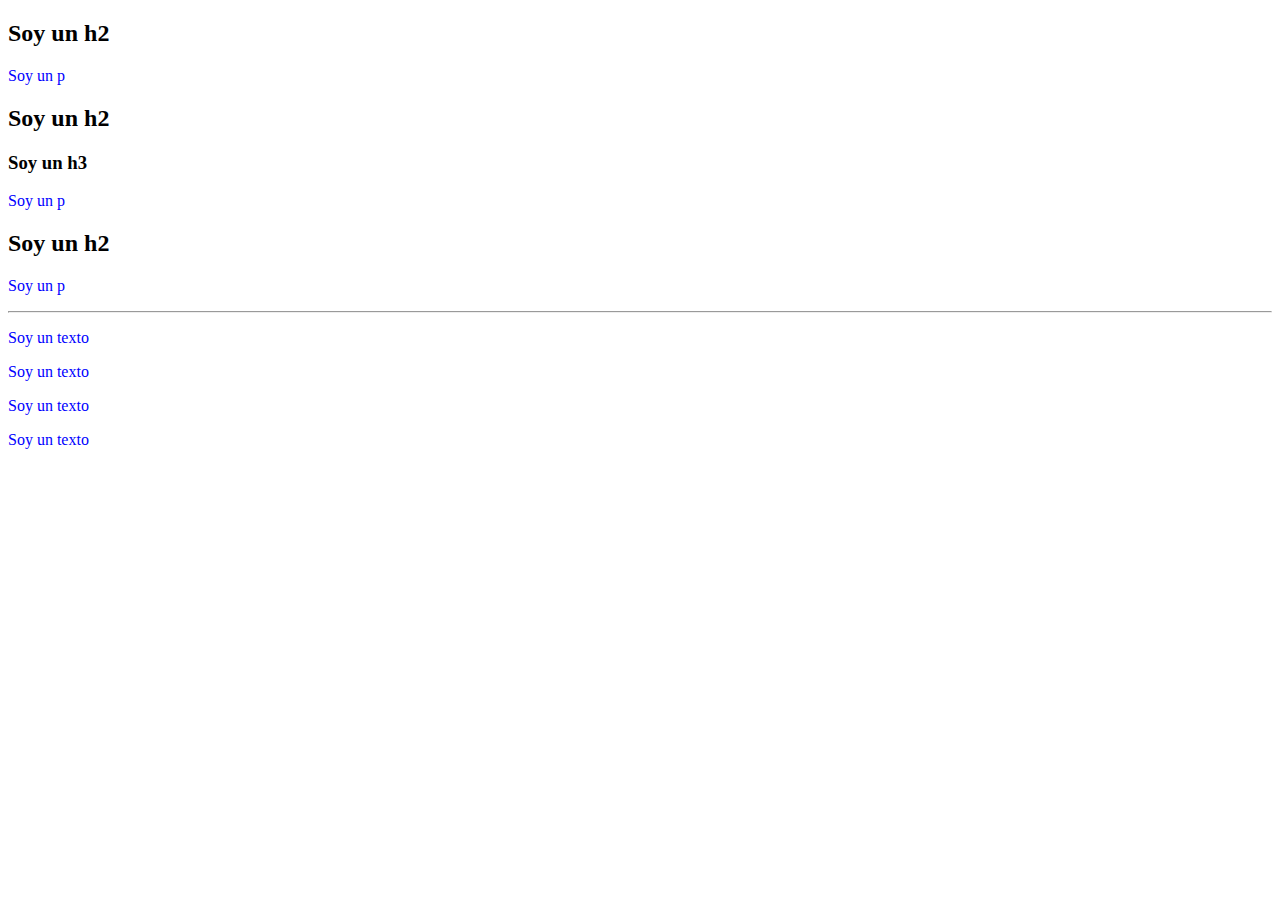
<file: combinators/index.html>
<!DOCTYPE html>
<html lang="en">
<head>
    <meta charset="UTF-8">
    <meta name="viewport" content="width=device-width, initial-scale=1.0">
    <title>Document</title>

    <link rel="stylesheet" href="css/style.css">
</head>
<body>
    <div>
        <h2>Soy un h2</h2>
        <p>Soy un p</p>
        <h2>Soy un h2</h2>
        <h3>Soy un h3</h3>
        <p>Soy un p</p>
        <h2>Soy un h2</h2>
        <p>Soy un p</p>
    </div>

    <hr>

    <div>
        <article>
            <p>Soy un texto</p>
        </article>
        <article>
            <p>Soy un texto</p>
        </article>
        <section>
            <div>
                <p>Soy un texto</p>
            </div>
        </section>
        <p>Soy un texto</p>
    </div>
</body>
</html>
</file>
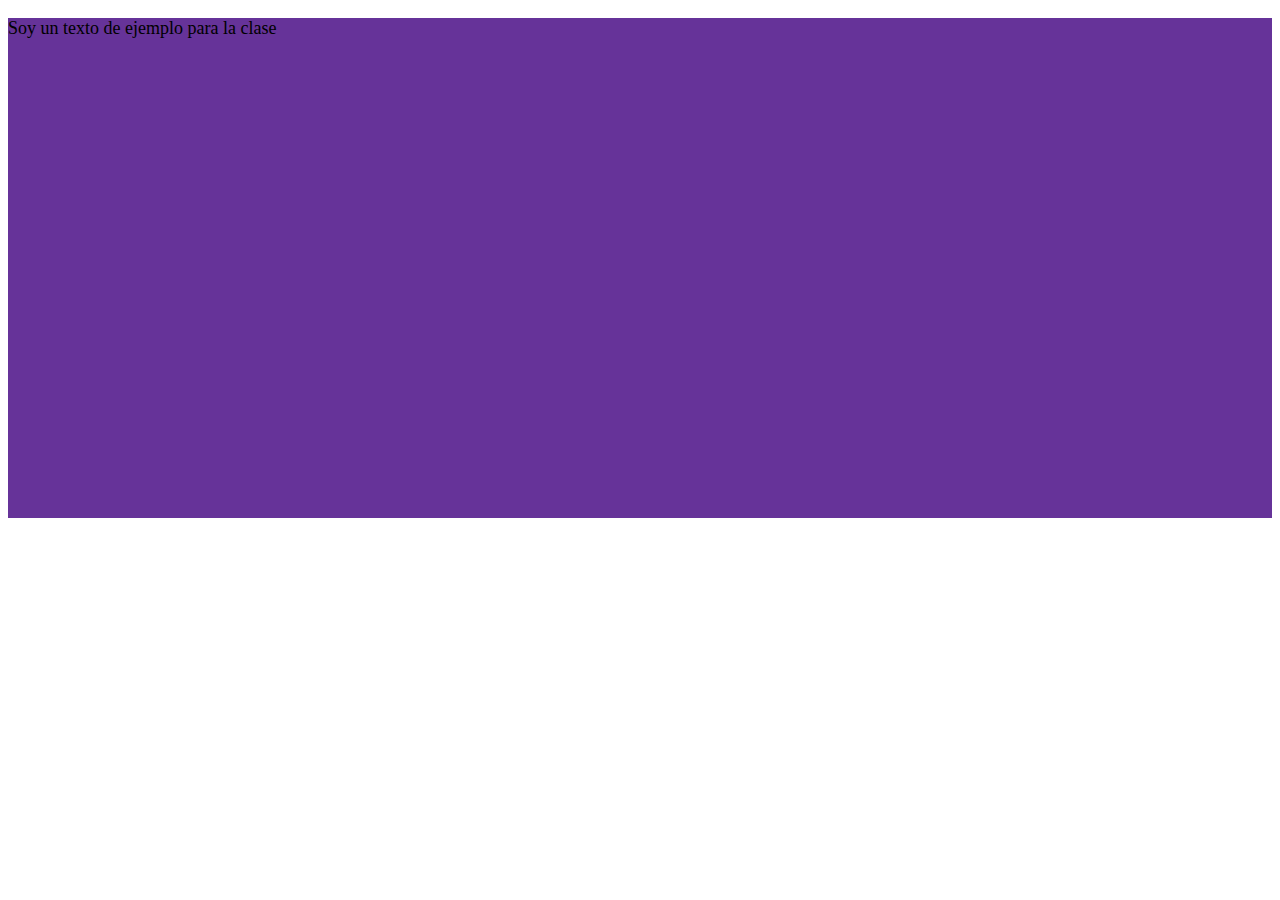
<file: medidas/index.html>
<!DOCTYPE html>
<html lang="en">
<head>
    <meta charset="UTF-8">
    <meta name="viewport" content="width=device-width, initial-scale=1.0">
    <title>Document</title>

    <link rel="stylesheet" href="css/style.css">
</head>
<body>
    <main>
        <p>Soy un texto de ejemplo para la clase</p>
    </main>
</body>
</html>
</file>
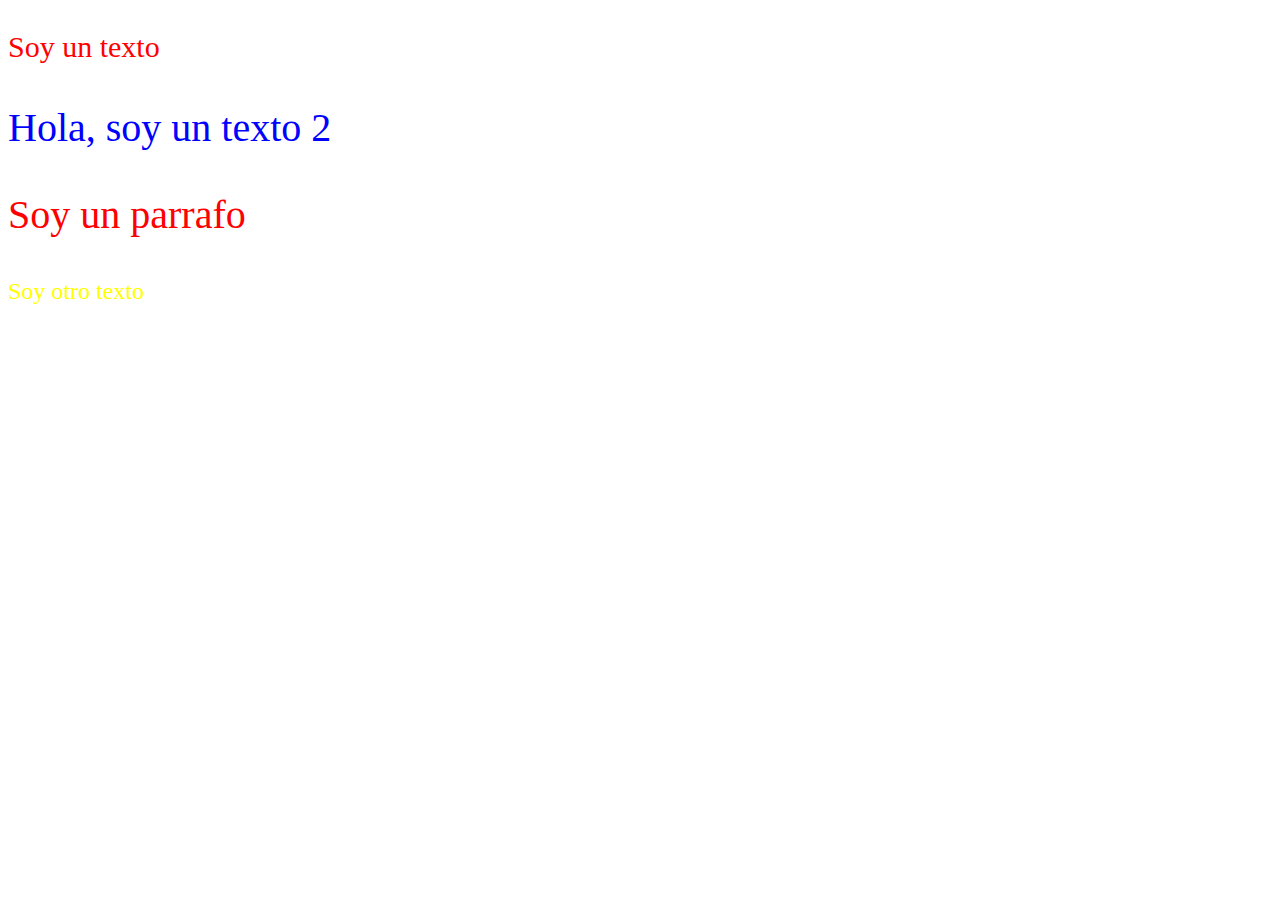
<file: part_css/index.html>
<!DOCTYPE html>
<html lang="en">
<head>
    <meta charset="UTF-8">
    <meta name="viewport" content="width=device-width, initial-scale=1.0">
    <title>Document</title>

    <link rel="stylesheet" href="css/style.css">

    <style>
        /*  No es la mejor práctica usar esta forma de agregar css
            Como máximo, usar para pocos estilos
        */
    </style>
</head>
<body>
    <main>
        <!-- 
            Estilo en línea:
            No es la mejor práctica

            Quitar en cuanto más se pueda
        -->
        <p style="color: red; font-size: 30px;">Soy un texto</p>
        <p>Hola, soy un texto 2</p>
        <p class="parrafo">Soy un parrafo</p>
        <p id="texto">Soy otro texto</p>
    </main>
</body>
</html>
</file>
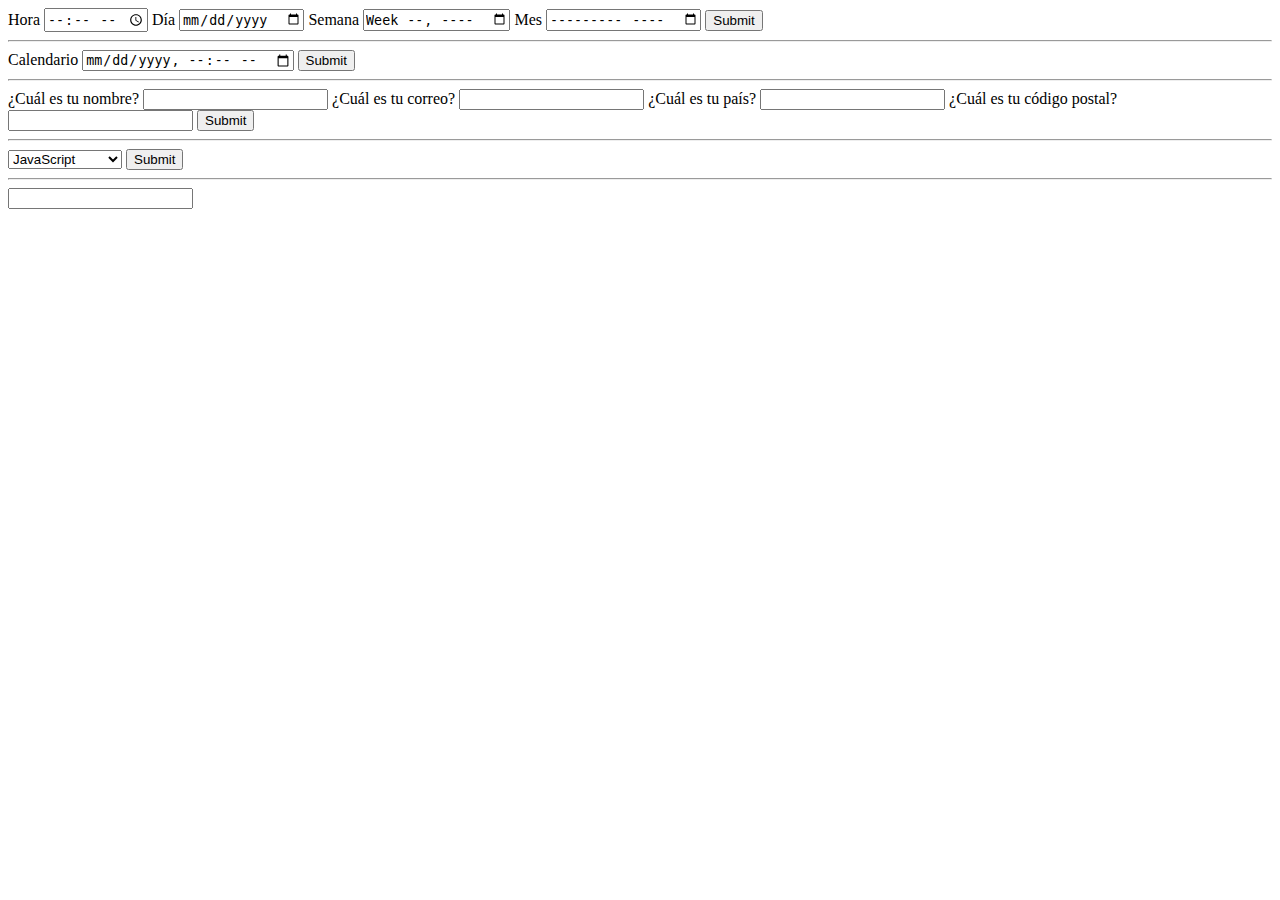
<file: calendar.html>
<!DOCTYPE html>
<html lang="en">
<head>
    <meta charset="UTF-8">
    <meta name="viewport" content="width=device-width, initial-scale=1.0">
    <title>Calendar</title>
</head>
<body>
    <main>
        <section>
            <form action="">
                <label for="hora">
                    <span>Hora</span>
                    <!-- Name: Para mandar la información con el nombre -->
                    <input type="time" id="hora" name="hora">
                </label>

                <label for="dia">
                    <span>Día</span>
                    <!-- Name: Para mandar la información con el nombre -->
                    <input type="date" id="dia" name="dia">
                </label>

                <label for="semana">
                    <span>Semana</span>
                    <!-- Name: Para mandar la información con el nombre -->
                    <input type="week" id="semana" name="semana">
                </label>

                <label for="mes">
                    <span>Mes</span>
                    <!-- Name: Para mandar la información con el nombre -->
                    <input type="month" id="mes" name="mes">
                </label>

                <!-- Enviar los datos -->
                <input type="submit">
            </form>
        </section>

        <hr>

        <section>
            <form action="">
                <label for="calendar">
                    <span>Calendario</span>
                    <input type="datetime-local" id="calendar" name="calendar">
                </label>
                <input type="submit">
            </form>
        </section>

        <hr>

        <section>
            <form action="">
                <label for="nombre">
                    <span>¿Cuál es tu nombre?</span>
                    <input type="text" name="nombre" id="nombre" autocomplete="name" required>
                </label>

                <label for="correo">
                    <span>¿Cuál es tu correo?</span>
                    <input type="email" name="correo" id="correo" autocomplete="email" required>
                </label>

                <label for="pais">
                    <span>¿Cuál es tu país?</span>
                    <input type="text" name="pais" id="pais" autocomplete="country" required>
                </label>

                <label for="postal">
                    <span>¿Cuál es tu código postal?</span>
                    <input type="number" name="postal" id="postal" autocomplete="postal-code">
                </label>

                <input type="submit">
            </form>
        </section>

        <hr>

        <section>
            <form action="">
                <!-- https://css-tricks.com/dropdown-default-styling/ -->
                <select name="cursos" id="cursos">
                    <option value="javascript">JavaScript</option>
                    <option value="html5">HTML5</option>
                    <option value="css3">CSS3</option>
                    <option value="webstandards">Web Standards</option>
                </select>

                <input type="submit">
            </form>
        </section>

        <hr>

        <!-- Select con buenas prácticas -->
        <section>
            <form action="">
                <input list="allCursos">
                <datalist id="allCursos">
                    <option value="JavaScript"></option>
                    <option value="HTML5"></option>
                    <option value="CSS3"></option>
                    <option value="Web Standards"></option>
                </datalist>
                
            </form>
        </section>

    </main>
</body>
</html>
</file>
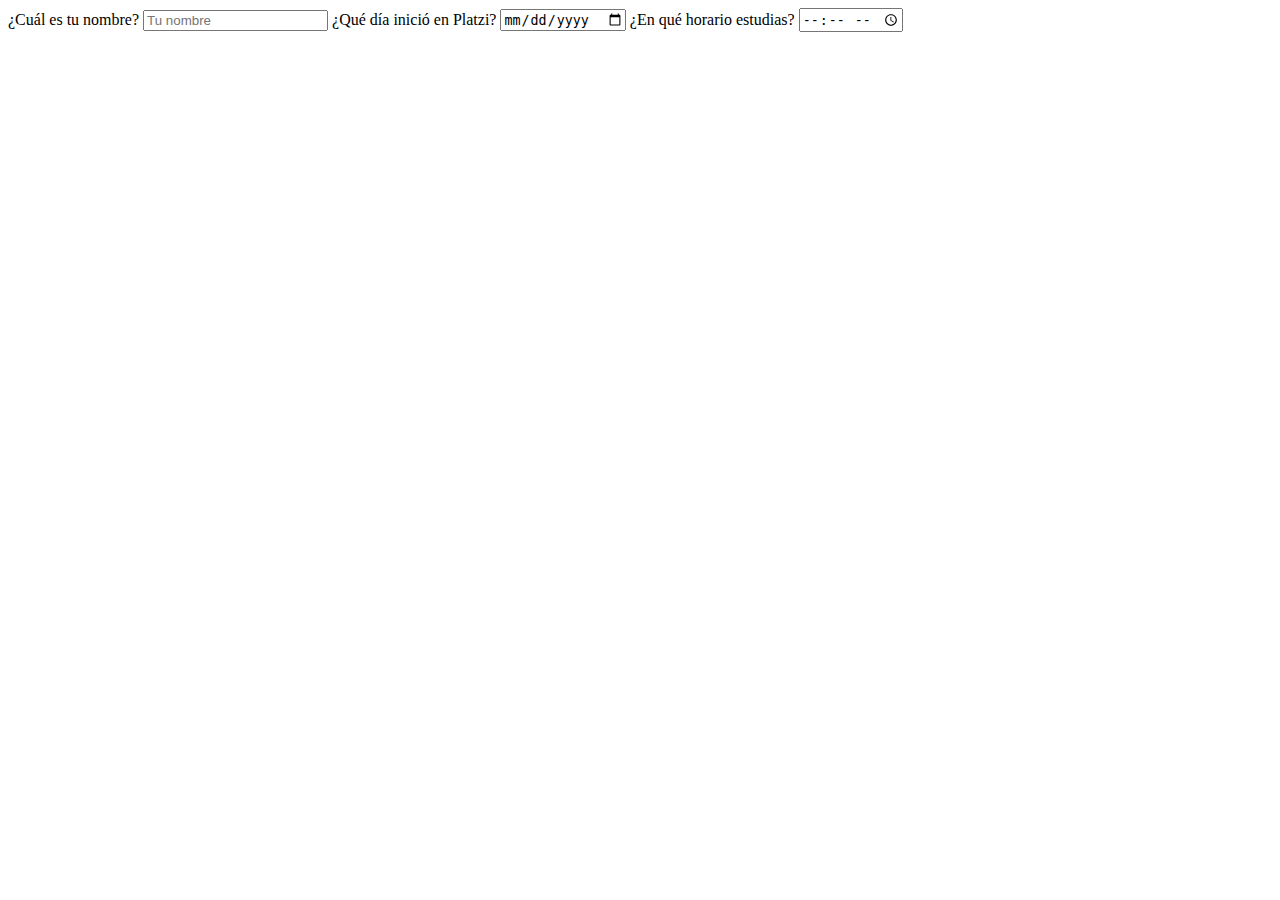
<file: forms.html>
<!DOCTYPE html>
<html lang="en">
<head>
    <meta charset="UTF-8">
    <meta name="viewport" content="width=device-width, initial-scale=1.0">
    <title>Forms</title>
</head>
<body>
    <!-- Cómo no hacer un form -->
    <!--
    <div>
        <input type="text">
        <input type="text">
        <input type="text">
    </div>
    -->

    <!-- 
        Forma correcta.

        Action, se usará para interactuar con el formulario.
        Será el url a donde enviaremos la información a la base de datos
    -->
    <form action="">
        <!-- 
            En Label, pondremos inputs 
        -->
        <label for="nombre">
            <!-- 
                Para feedback.
                Al hacer clic en el span, igual se activa el input
            -->
            <span>¿Cuál es tu nombre?</span>
            <!-- 
                El id, debe ser el mismo que el label
                El placeholder es para el texto de ayuda
            -->
            <input type="text" id="nombre" placeholder="Tu nombre">
        </label>

        <label for="inicio-platzi">
            <span>¿Qué día inició en Platzi?</span>
            <input type="date" id="inicio-platzi">
        </label>

        <label for="horario">
            <span>¿En qué horario estudias?</span>
            <input type="time" id="horario">
        </label>
    </form>
</body>
</html>
</file>
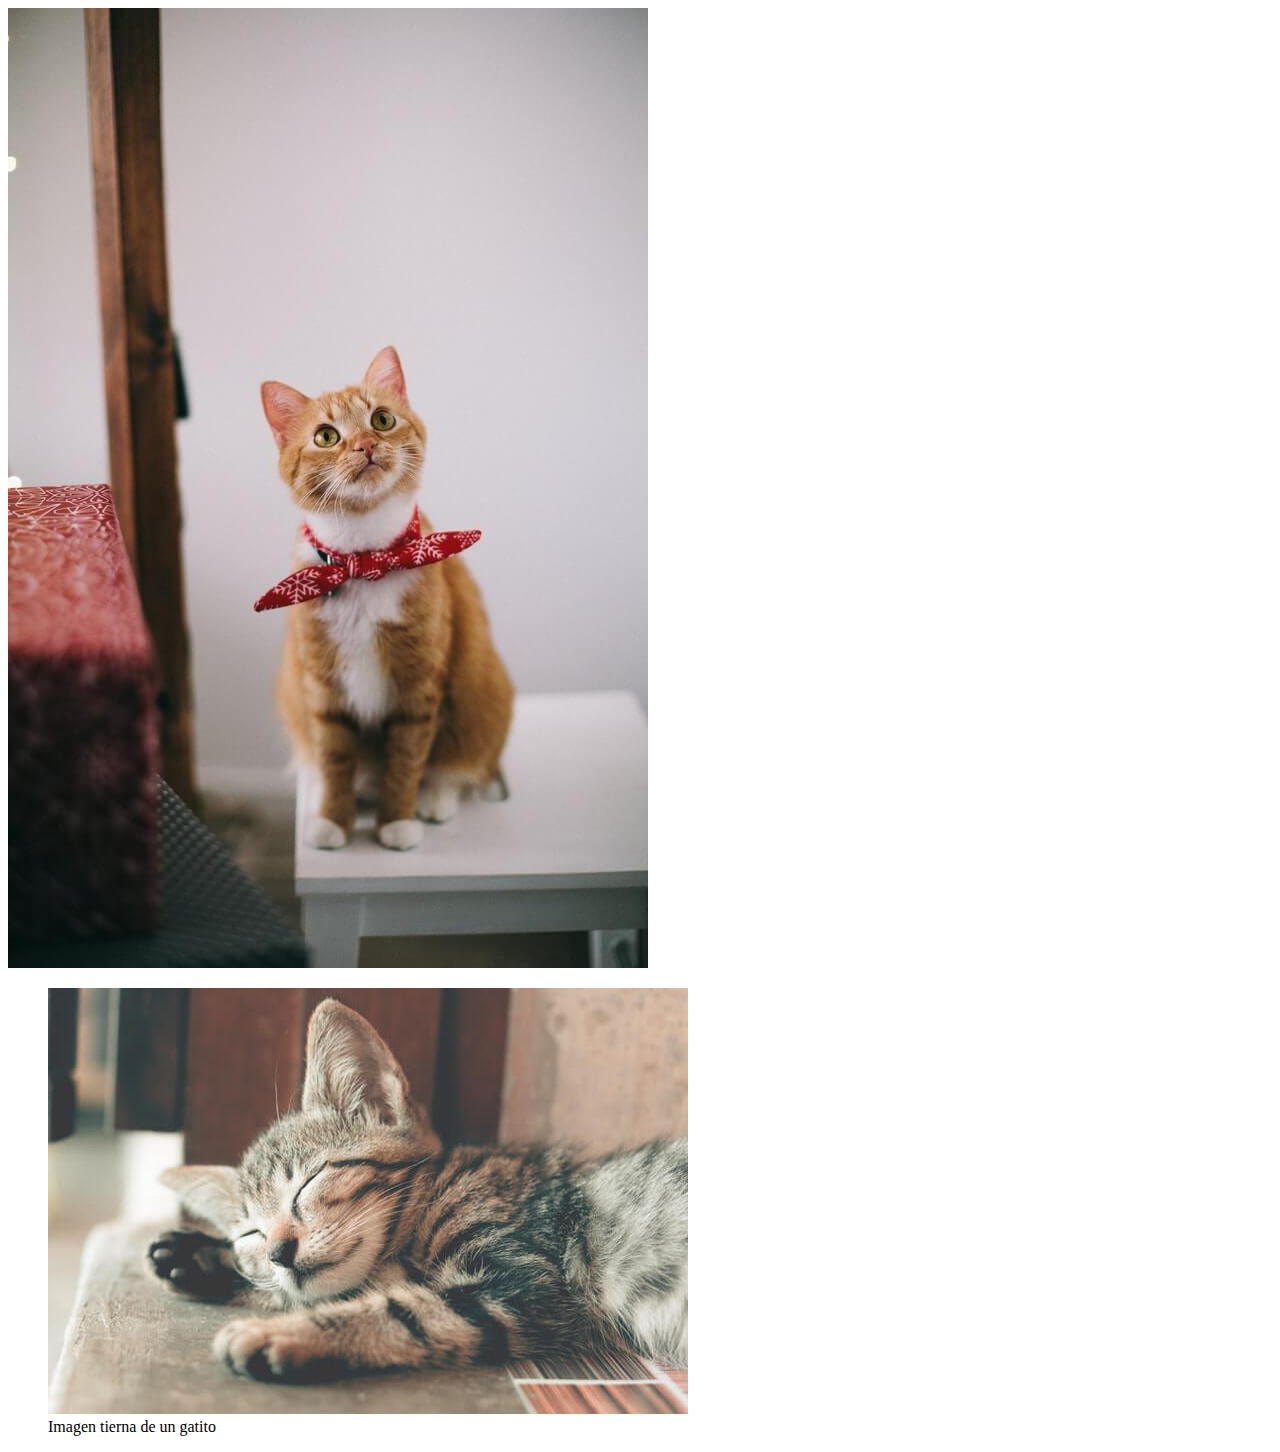
<file: img.html>
<!DOCTYPE html>
<html lang="en">
<head>
    <meta charset="UTF-8">
    <meta name="viewport" content="width=device-width, initial-scale=1.0">
    <title>Imágenes</title>
</head>
<body>
    <main>
        <section>
            <!-- 
                Src: Dónde está la imagen 

                Las direcciones, NO pueden llevar espacios

                Alt: Descripción de la imagen
                Servirá cuando la imagen no alcance a renderizar
                También ayuda a temas de accesibilidad
            -->
            <img src="images/tinified/cat_small.jpg" alt="Cat Image">

            <!-- 
                Figure: Es una envoltura para la imagen
                Usar Figure es una muy buena práctica, en vez de divs
             -->
            <figure>
                <img src="images/tinified/cat-2_small.jpg" alt="Cat 2 Image">
                <!-- Fig Caption, servirá para una descripción visual -->
                <figcaption>Imagen tierna de un gatito</figcaption>
            </figure>

        </section>
    </main>
</body>
</html>
</file>
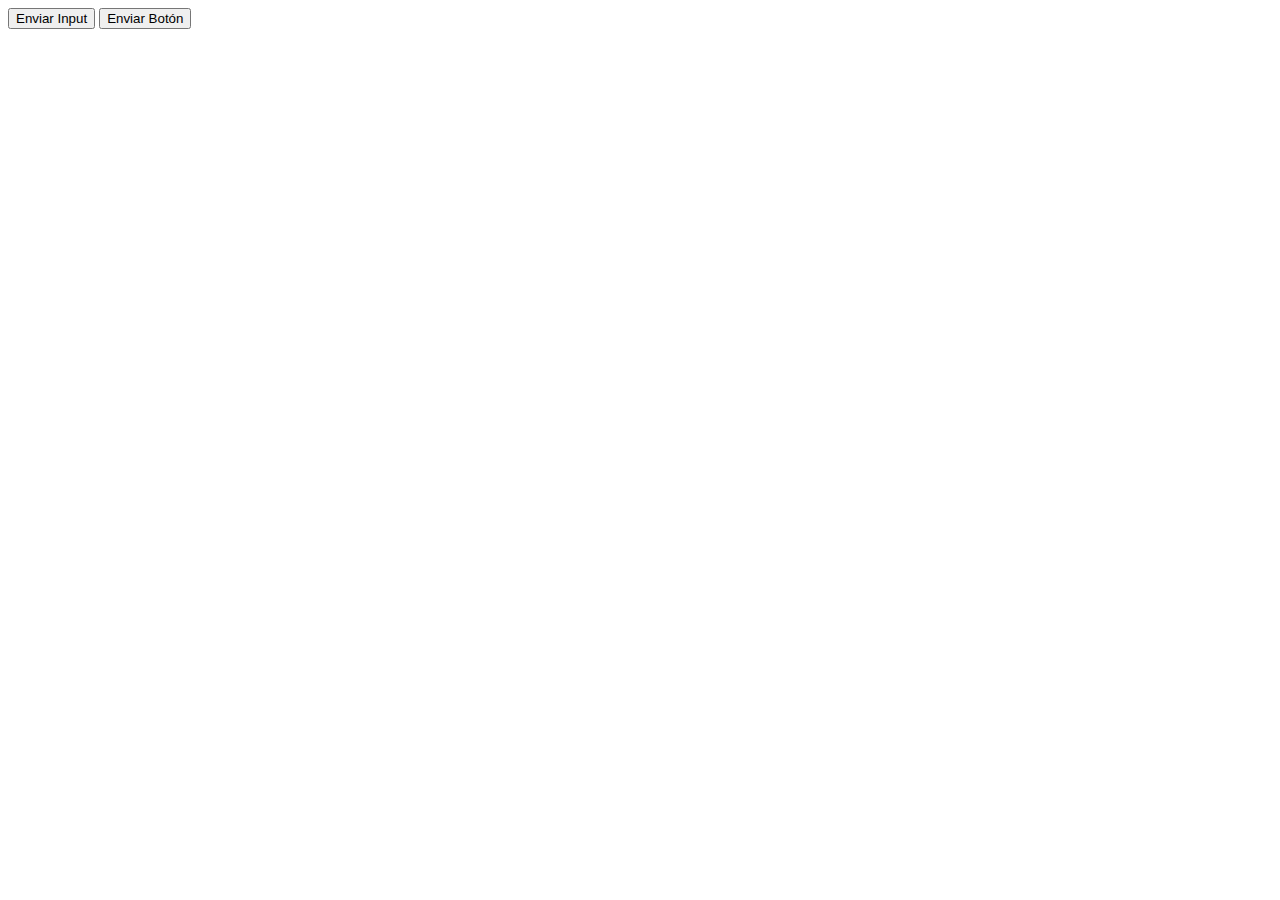
<file: input.html>
<!DOCTYPE html>
<html lang="en">
<head>
    <meta charset="UTF-8">
    <meta name="viewport" content="width=device-width, initial-scale=1.0">
    <title>Input Button</title>
</head>
<body>
    <main>
        <section>
            <form action="">
                <!-- Lo usaremos en Forms -->
                <input type="submit" value="Enviar Input">
                <!-- Usar para cualquier otro tipo de acción -->
                <button type="submit">Enviar Botón</button>
            </form>
        </section>
    </main>
</body>
</html>
</file>
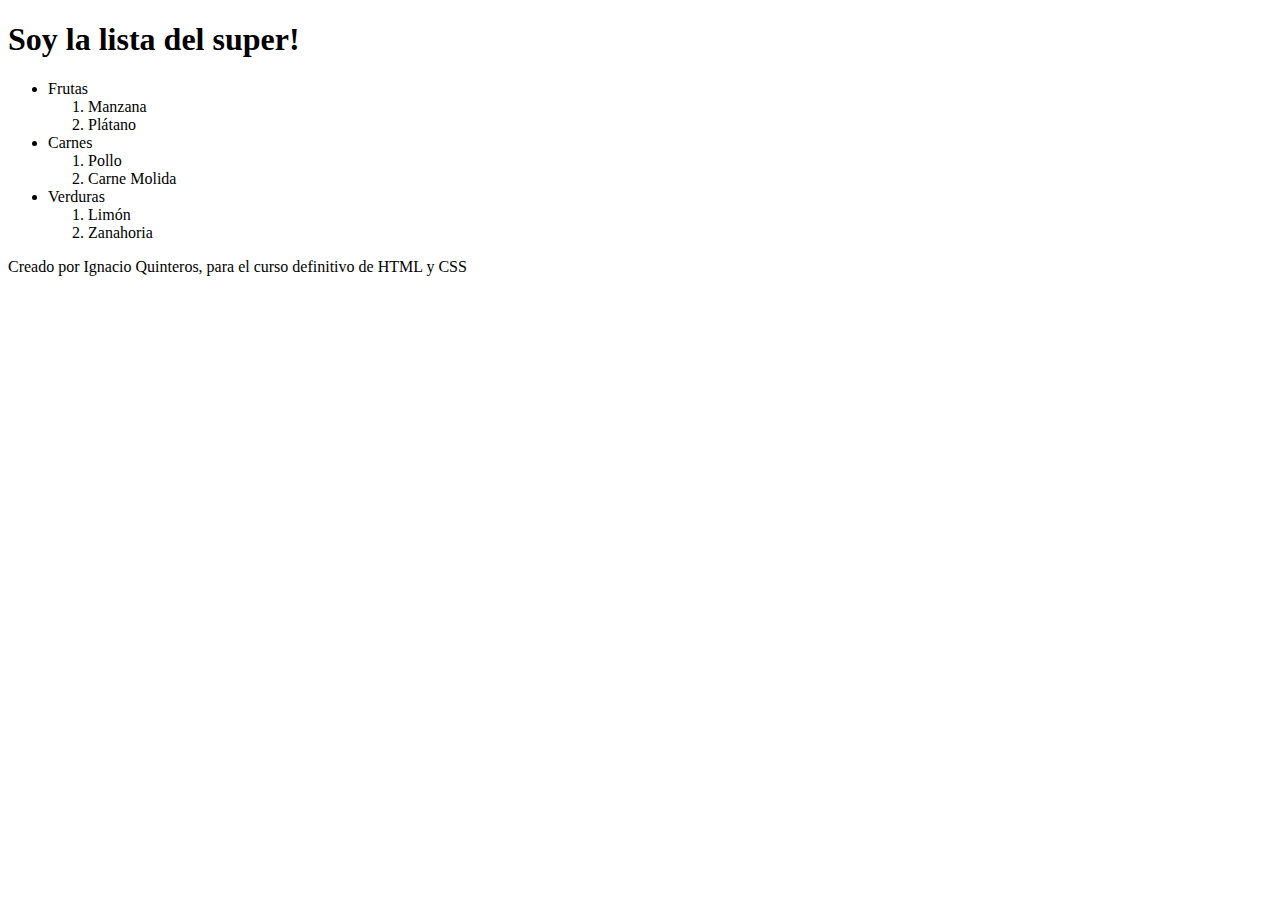
<file: reto1.html>
<!DOCTYPE html>
<html lang="en">
<head>
    <meta charset="UTF-8">
    <meta name="viewport" content="width=device-width, initial-scale=1.0">
    <title>Reto 1 - Lista del Super</title>
</head>
<body>
    
    <header>
        <h1>Soy la lista del super!</h1>
    </header>

    <main>
        <section>
            <ul>
                <li>Frutas</li>
                <ol>
                    <li>Manzana</li>
                    <li>Plátano</li>
                </ol>

                <li>Carnes</li>
                <ol>
                    <li>Pollo</li>
                    <li>Carne Molida</li>
                </ol>

                <li>Verduras</li>
                <ol>
                    <li>Limón</li>
                    <li>Zanahoria</li>
                </ol>
            </ul>
        </section>
    </main>

    <footer>
        Creado por Ignacio Quinteros, para el curso definitivo de HTML y CSS
    </footer>
</body>
</html>
</file>
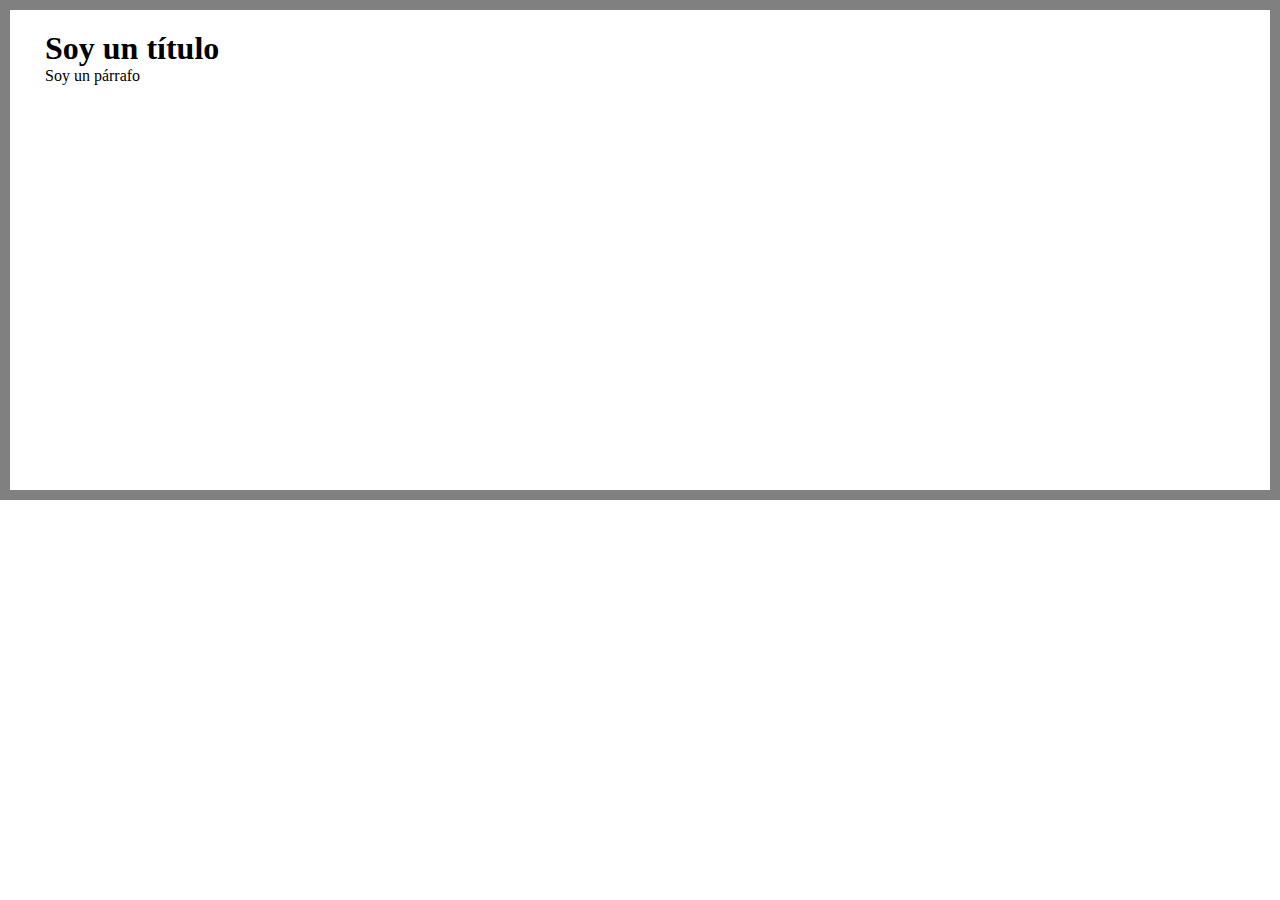
<file: part_css/cajas.html>
<!DOCTYPE html>
<html lang="en">
<head>
    <meta charset="UTF-8">
    <meta name="viewport" content="width=device-width, initial-scale=1.0">
    <title>Modelo de caja</title>

    <link rel="stylesheet" href="css/cajas.css">
</head>
<body>
    <main>
        <section>
            <h1>Soy un título</h1>

            <div>
                <p>Soy un párrafo</p>
            </div>
        </section>
    </main>
</body>
</html>
</file>
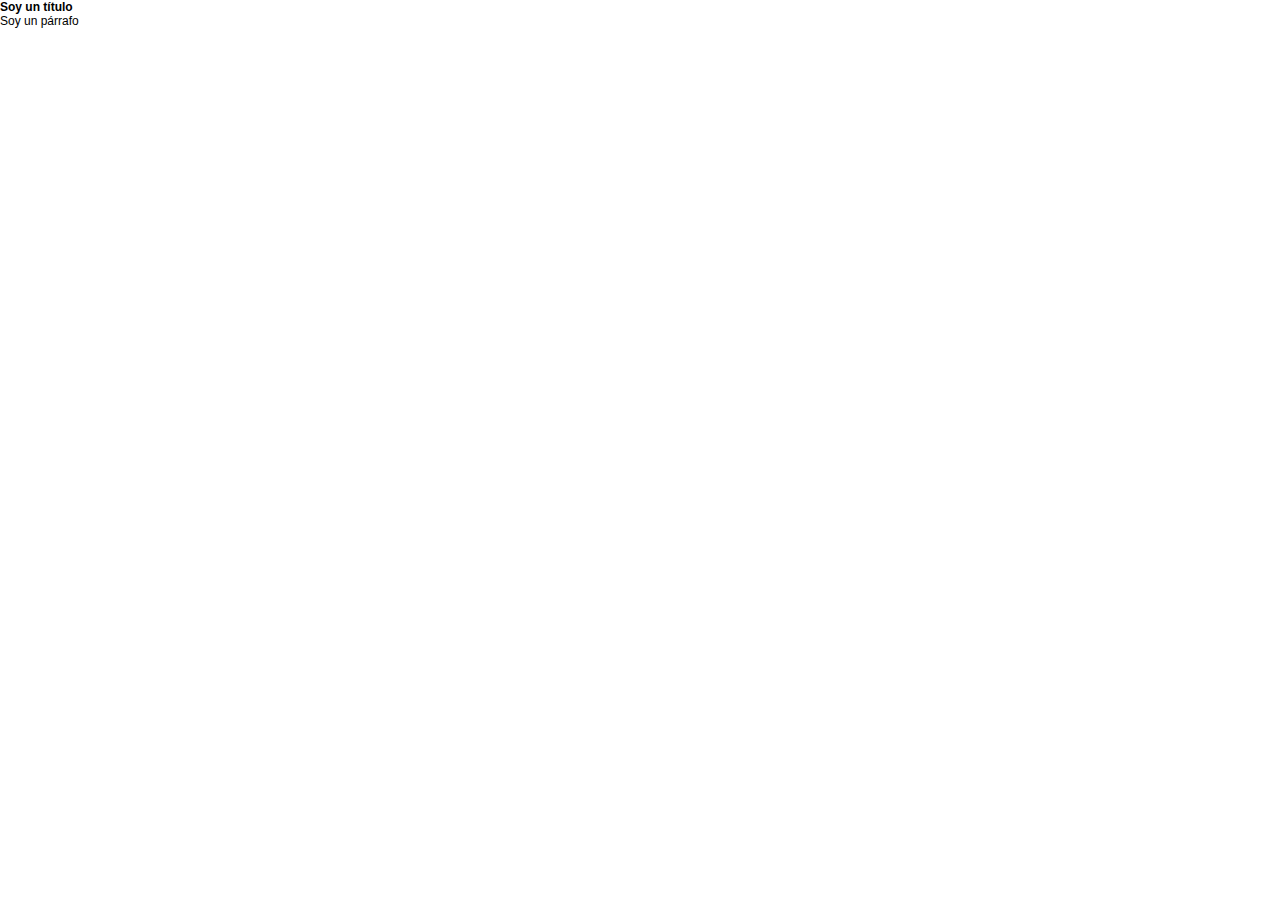
<file: part_css/herencia.html>
<!DOCTYPE html>
<html lang="en">
<head>
    <meta charset="UTF-8">
    <meta name="viewport" content="width=device-width, initial-scale=1.0">
    <title>Herencia</title>

    <link rel="stylesheet" href="css/herencia.css">
</head>
<body>
    <main>
        <h1>Soy un título</h1>
        <p>Soy un párrafo</p>
    </main>
</body>
</html>
</file>
<file: combinators/css/style.css>
/* Adjacent Siblings */
/* 
    Colocar color rojo a todas las etiquetas p que sean cercanas a un h2

    Cercano: Que arriba esté el h2, y abajo el p
*/

/*
h2 + p {
    color: red;
}*/

/* General Sibling */
/*
    Que estén a la "misma altura" de hermanos de entre h2 y p
*/

/*
h2 ~ p{
    color: red;
}

*/

/* Que sea hija directa de un div */ 

/*
div > p{
    color: red;
}*/

/*
    Que esté dentro del div. Es más habitual
*/

div p{
    color: blue;
}
</file>
<file: medidas/css/style.css>
p{
    /* Absolute */
    font-size: 18px;

    /*font-size: 50%;*/
}

main{
    background-color: rebeccapurple;
    /* El width debería ser flexible */
    width: 100%;
    height: 500px;
}
</file>
<file: part_css/css/style.css>
/*
    CSS3:
    https://i.emezeta.com/weblog/css3-cheatsheet/css3-cheatsheet-2017-emezeta.pdf
*/

/* Agregar por Elemento */
p {
    color: blue;
    font-size: 40px;
}

/* Agregar por clase */
.parrafo{
    color: red;
}

/* Agregar por ID */
#texto{
    color: yellow;
    font-size: 24px;
}
</file>
<file: part_css/css/cajas.css>
*{
    /* Selector universal */

    /* Nada con padding ni margin*/
    padding: 0;
    margin: 0;

    /* 
        Sume el padding, con el width del elemento. Se hará el tamaño automático
        Para no tener problemas con el width y el padding
    */
    box-sizing: border-box;
}

main{
    /* Anchura */
    width: 100%;   /* Calcular width: calc(100% - 70 - 20);*/
    /* Altura */
    height: 500px;

    /* Grosor | Tipo | Color */
    border: 10px solid gray;
    /* Vertical | Horizontal */
    padding: 20px 35px;

    /* Estamos agregando de ancho, el borde, el padding y el width */
}
</file>
<file: part_css/css/herencia.css>
*{
    padding: 0;
    margin: 0;

    box-sizing: border-box;
}

html{
    font-size: 75%; /* 75% de cada valor por defecto */
    font-family: Verdana, Geneva, Tahoma, sans-serif;
}

h1{
    font-size: inherit; /* HEREDAR valores del padre */
}
</file>
